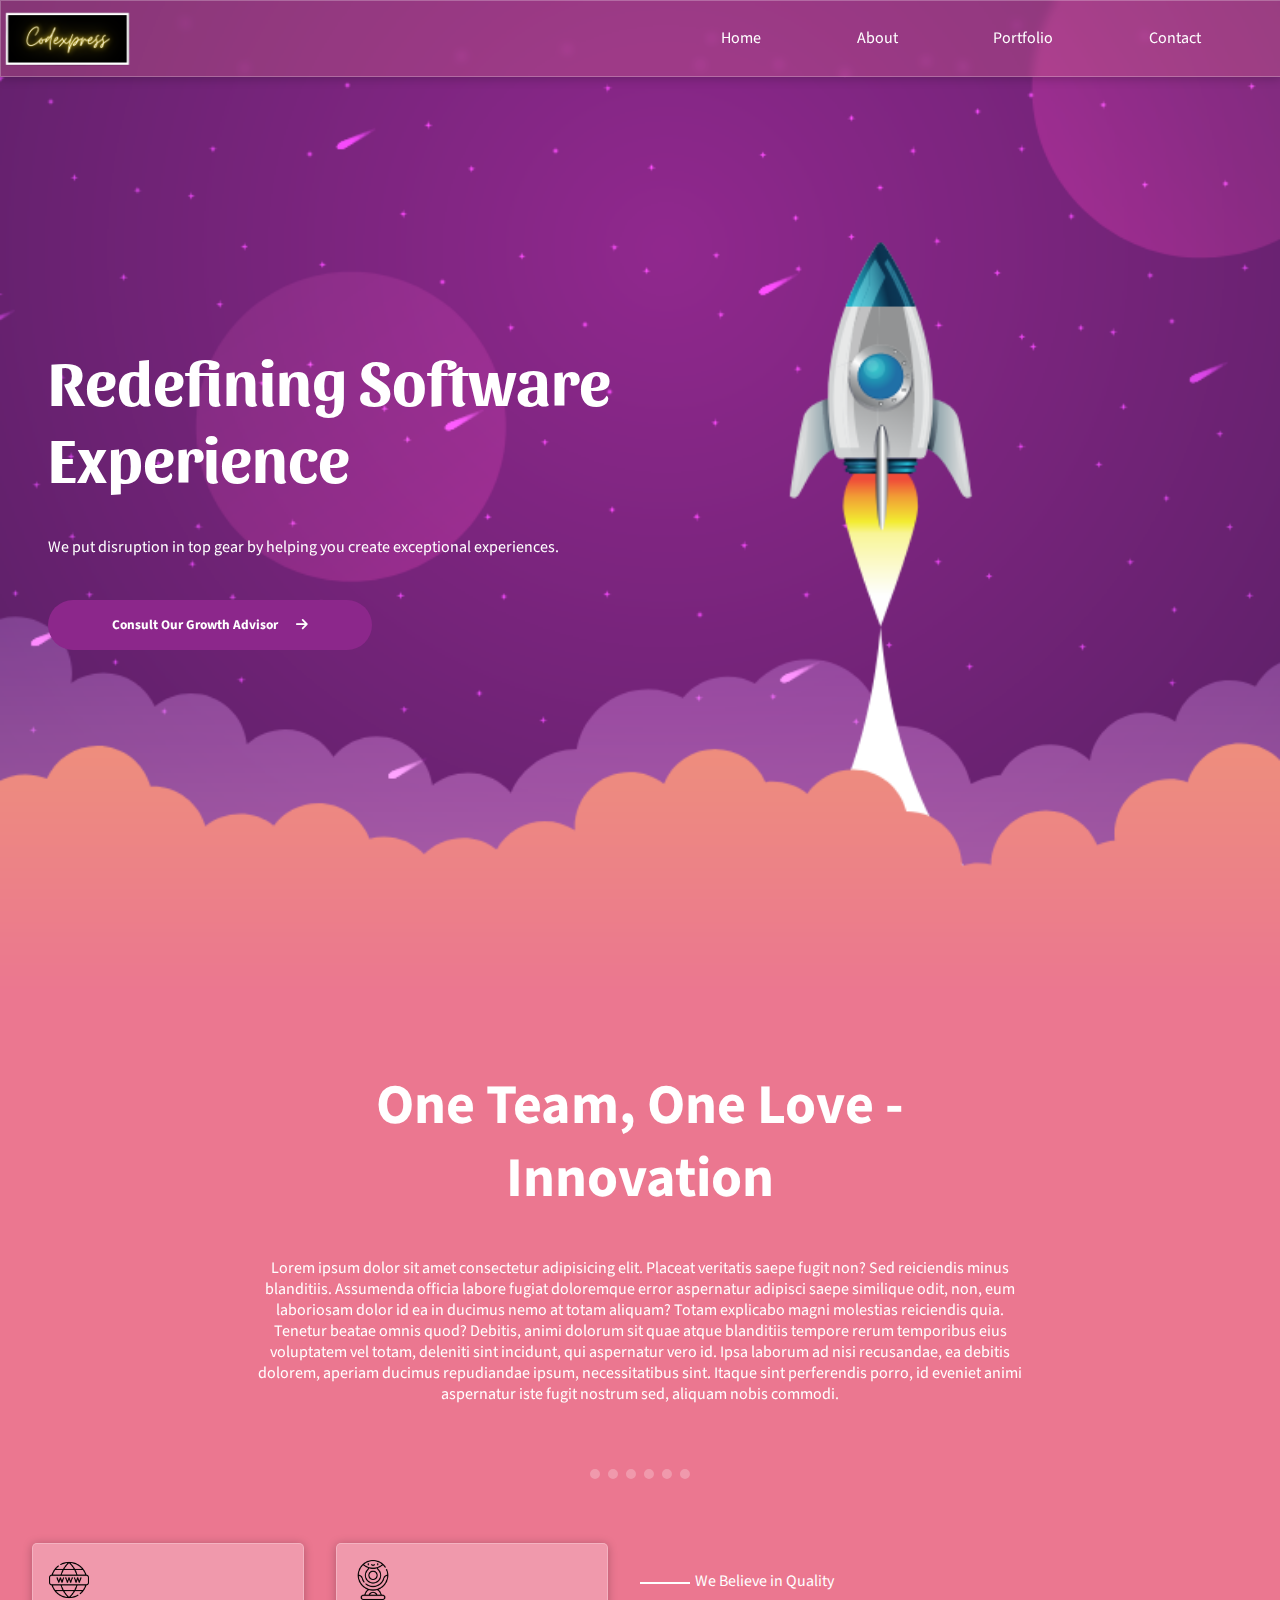
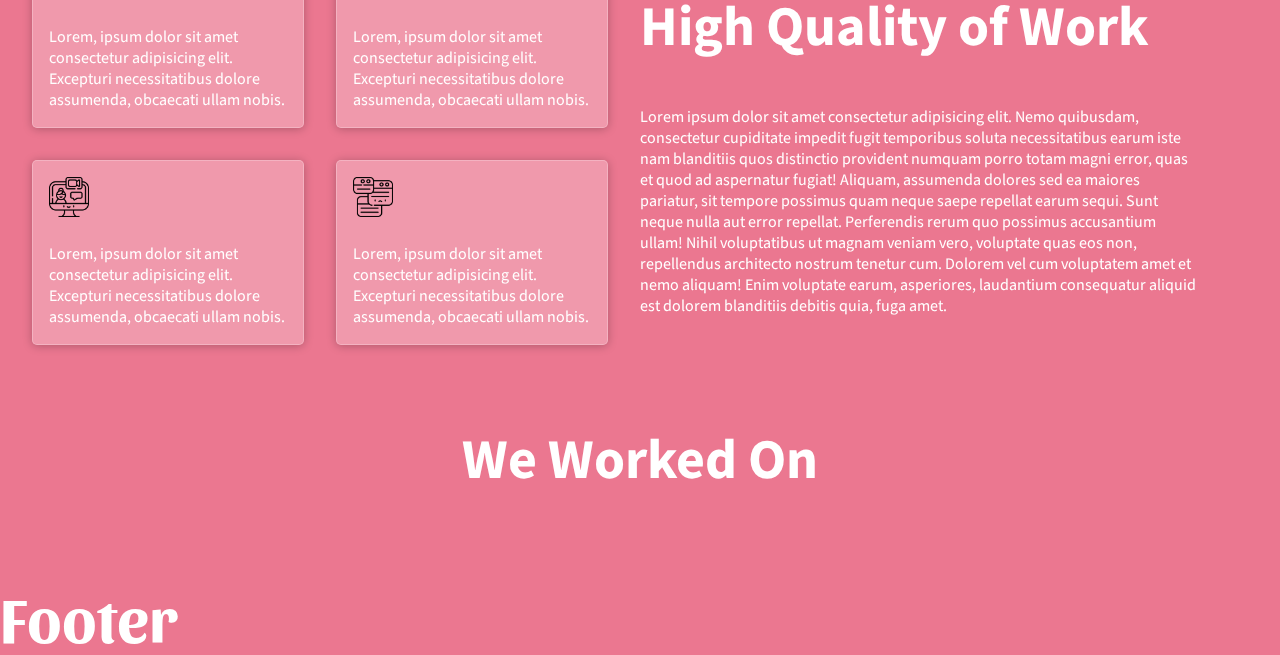
<file: index.html>
<!DOCTYPE html>
<html lang="en">
  <head>
    <meta charset="UTF-8" />
    <meta http-equiv="X-UA-Compatible" content="IE=edge" />
    <meta name="viewport" content="width=device-width, initial-scale=1.0" />
    <title>Codexpress</title>
    <link rel="icon" href="assets/images/logo.png" />
    <link rel="stylesheet" href="./assets/css/home.css" />
    <script src="./assets/js/main.js" type="module" defer></script>
    <script src="https://cdnjs.cloudflare.com/ajax/libs/jquery/3.6.3/jquery.min.js"></script>
  </head>
  <body>
    <header></header>
    <section class="sec_one">
      <div class="right">
        <div class="inner">
          <h1>Redefining Software Experience</h1>
          <br />
          <br />
          <p>
            We put disruption in top gear by helping you create exceptional
            experiences.
          </p>
          <br />
          <br />
          <a href="#">
            <button>
              Consult Our Growth Advisor &nbsp;&nbsp;&nbsp;&nbsp;
              <i class="fa-solid fa-arrow-right"></i>
            </button>
          </a>
        </div>
      </div>
    </section>
    <section class="sec_two">
      <div class="inner">
        <h2>One Team, One Love - Innovation</h2>
        <br /><br />
        <p>
          Lorem ipsum dolor sit amet consectetur adipisicing elit. Placeat
          veritatis saepe fugit non? Sed reiciendis minus blanditiis. Assumenda
          officia labore fugiat doloremque error aspernatur adipisci saepe
          similique odit, non, eum laboriosam dolor id ea in ducimus nemo at
          totam aliquam? Totam explicabo magni molestias reiciendis quia.
          Tenetur beatae omnis quod? Debitis, animi dolorum sit quae atque
          blanditiis tempore rerum temporibus eius voluptatem vel totam,
          deleniti sint incidunt, qui aspernatur vero id. Ipsa laborum ad nisi
          recusandae, ea debitis dolorem, aperiam ducimus repudiandae ipsum,
          necessitatibus sint. Itaque sint perferendis porro, id eveniet animi
          aspernatur iste fugit nostrum sed, aliquam nobis commodi.
        </p>
      </div>
    </section>
    <hr />
    <section class="sec_three">
      <div class="left">
        <div class="box">
          <img src="./assets/images/icon1.png" alt="Icon" />
          <br />
          <br />
          <p>
            Lorem, ipsum dolor sit amet consectetur adipisicing elit. Excepturi
            necessitatibus dolore assumenda, obcaecati ullam nobis.
          </p>
        </div>
        <div class="box">
          <img src="./assets/images/icon2.png" alt="Icon" />
          <br />
          <br />
          <p>
            Lorem, ipsum dolor sit amet consectetur adipisicing elit. Excepturi
            necessitatibus dolore assumenda, obcaecati ullam nobis.
          </p>
        </div>
        <div class="box">
          <img src="./assets/images/icon3.png" alt="Icon" />
          <br />
          <br />
          <p>
            Lorem, ipsum dolor sit amet consectetur adipisicing elit. Excepturi
            necessitatibus dolore assumenda, obcaecati ullam nobis.
          </p>
        </div>
        <div class="box">
          <img src="./assets/images/icon4.png" alt="Icon" />
          <br />
          <br />
          <p>
            Lorem, ipsum dolor sit amet consectetur adipisicing elit. Excepturi
            necessitatibus dolore assumenda, obcaecati ullam nobis.
          </p>
        </div>
      </div>
      <div class="right">
        <p class="line"></p>
        <h2>High Quality of Work</h2>
        <br />
        <br />
        <p>
          Lorem ipsum dolor sit amet consectetur adipisicing elit. Nemo
          quibusdam, consectetur cupiditate impedit fugit temporibus soluta
          necessitatibus earum iste nam blanditiis quos distinctio provident
          numquam porro totam magni error, quas et quod ad aspernatur fugiat!
          Aliquam, assumenda dolores sed ea maiores pariatur, sit tempore
          possimus quam neque saepe repellat earum sequi. Sunt neque nulla aut
          error repellat. Perferendis rerum quo possimus accusantium ullam!
          Nihil voluptatibus ut magnam veniam vero, voluptate quas eos non,
          repellendus architecto nostrum tenetur cum. Dolorem vel cum voluptatem
          amet et nemo aliquam! Enim voluptate earum, asperiores, laudantium
          consequatur aliquid est dolorem blanditiis debitis quia, fuga amet.
        </p>
      </div>
    </section>
    <section class="sec_four">
      <h2>We Worked On</h2>
    </section>
    <footer></footer>
  </body>
</html>
</file>
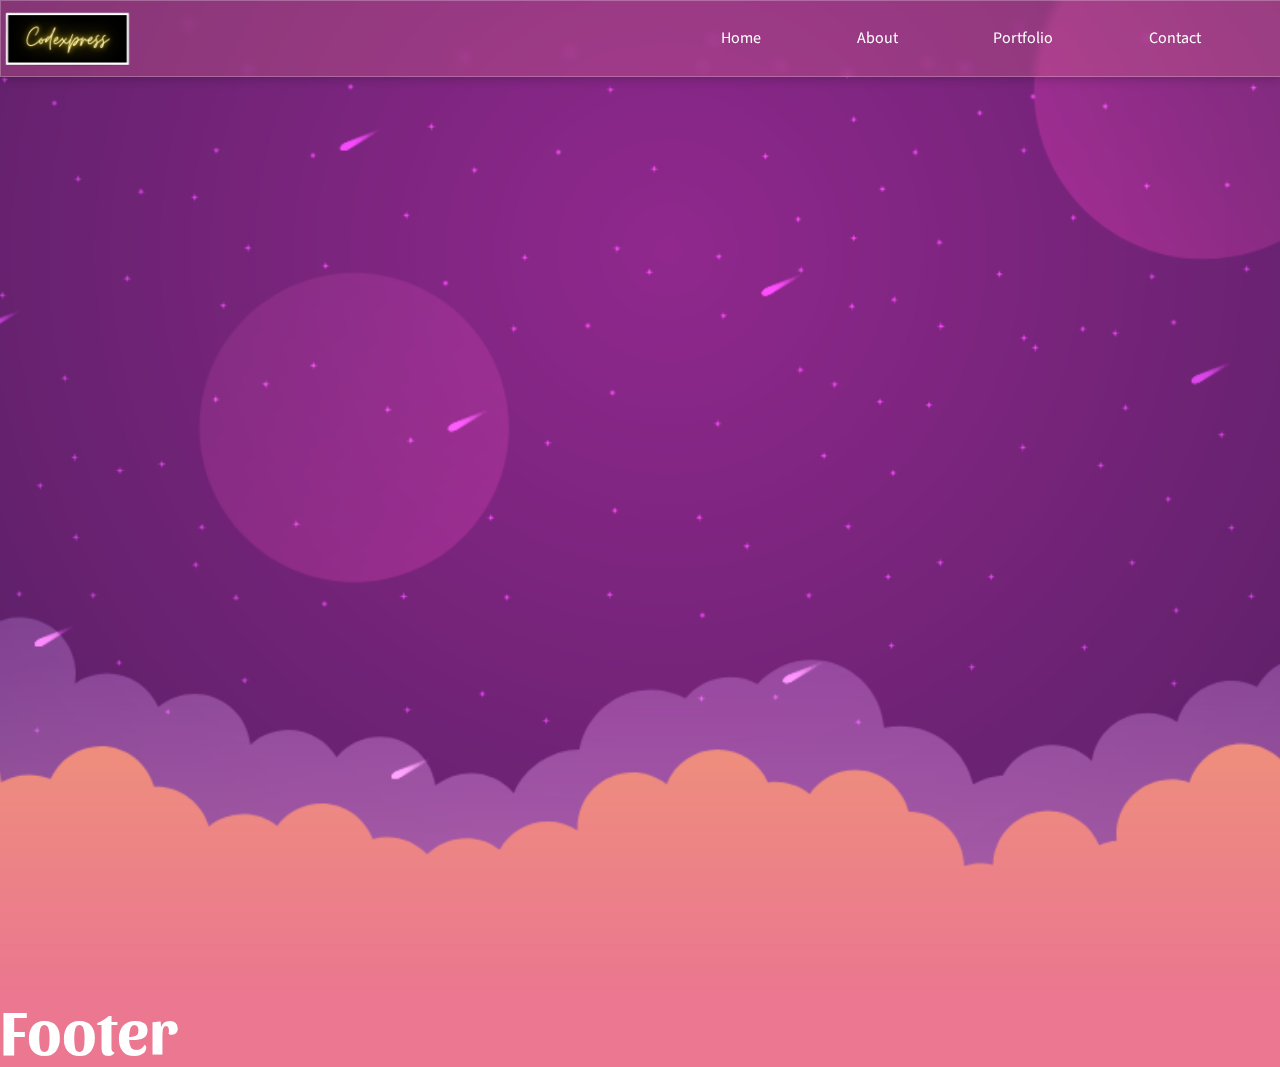
<file: about.html>
<!DOCTYPE html>
<html lang="en">
  <head>
    <meta charset="UTF-8" />
    <meta http-equiv="X-UA-Compatible" content="IE=edge" />
    <meta name="viewport" content="width=device-width, initial-scale=1.0" />
    <title>About Us</title>
    <link rel="icon" href="assets/images/logo.png" />
    <link rel="stylesheet" href="./assets/css/about.css" />
    <script src="./assets/js/main.js" type="module" defer></script>
    <script src="https://cdnjs.cloudflare.com/ajax/libs/jquery/3.6.3/jquery.min.js"></script>
  </head>
  <body>
    <header></header>
    <section class="sec_one"></section>
    <footer></footer>
  </body>
</html>
</file>
<file: assets/css/home.css>
@import url(./style.css);

/* Section One */

.sec_one {
  height: 110vh;
  display: grid;
  background-size: cover;
  background-position: right;
  grid-template-columns: repeat(2, 1fr);
  background-image: url(../images/rocket.png);
}

.sec_one .right {
  display: flex;
  margin-left: 3rem;
  align-items: center;
  justify-content: center;
}

/* Section Two */

.sec_two {
  margin-top: 5rem;
  text-align: center;
}

.sec_two .inner {
  width: 60%;
  margin: auto;
}

/* Section Three */

.sec_three {
  display: grid;
  align-items: center;
  grid-template-columns: repeat(2, 1fr);
}

.sec_three .right {
  margin-right: 5rem;
}

.sec_three .line {
  z-index: -2;
  position: relative;
}

.sec_three .line:before {
  left: 0;
  top: 50%;
  height: 2px;
  width: 50px;
  content: " ";
  display: block;
  position: absolute;
  background: white;
}

.sec_three .line:after {
  content: "We Believe in Quality";
  margin-left: 55px;
}

.sec_three .left {
  gap: 2rem;
  display: grid;
  margin: 0 2rem;
  grid-template-columns: repeat(2, 1fr);
}

.sec_three .box {
  z-index: -2;
  padding: 1rem;
  border-radius: 5px;
  backdrop-filter: blur(5px);
  background: rgba(255, 255, 255, 0.25);
  box-shadow: 0 1px 10px rgba(0, 0, 0, 0.25);
  border: 1px solid rgba(255, 255, 255, 0.25);
}

.sec_three .box img {
  width: 2.5rem;
}

/* Section Four */

.sec_four {
  margin: 5rem 0;
}

.sec_four h2 {
  text-align: center;
}
</file>
<file: assets/css/about.css>
@import url(./style.css);

.sec_one {
  height: 110vh;
  display: grid;
  background-size: cover;
  background-position: right;
  grid-template-columns: repeat(2, 1fr);
  background-image: url(../images/background.png);
}
</file>
